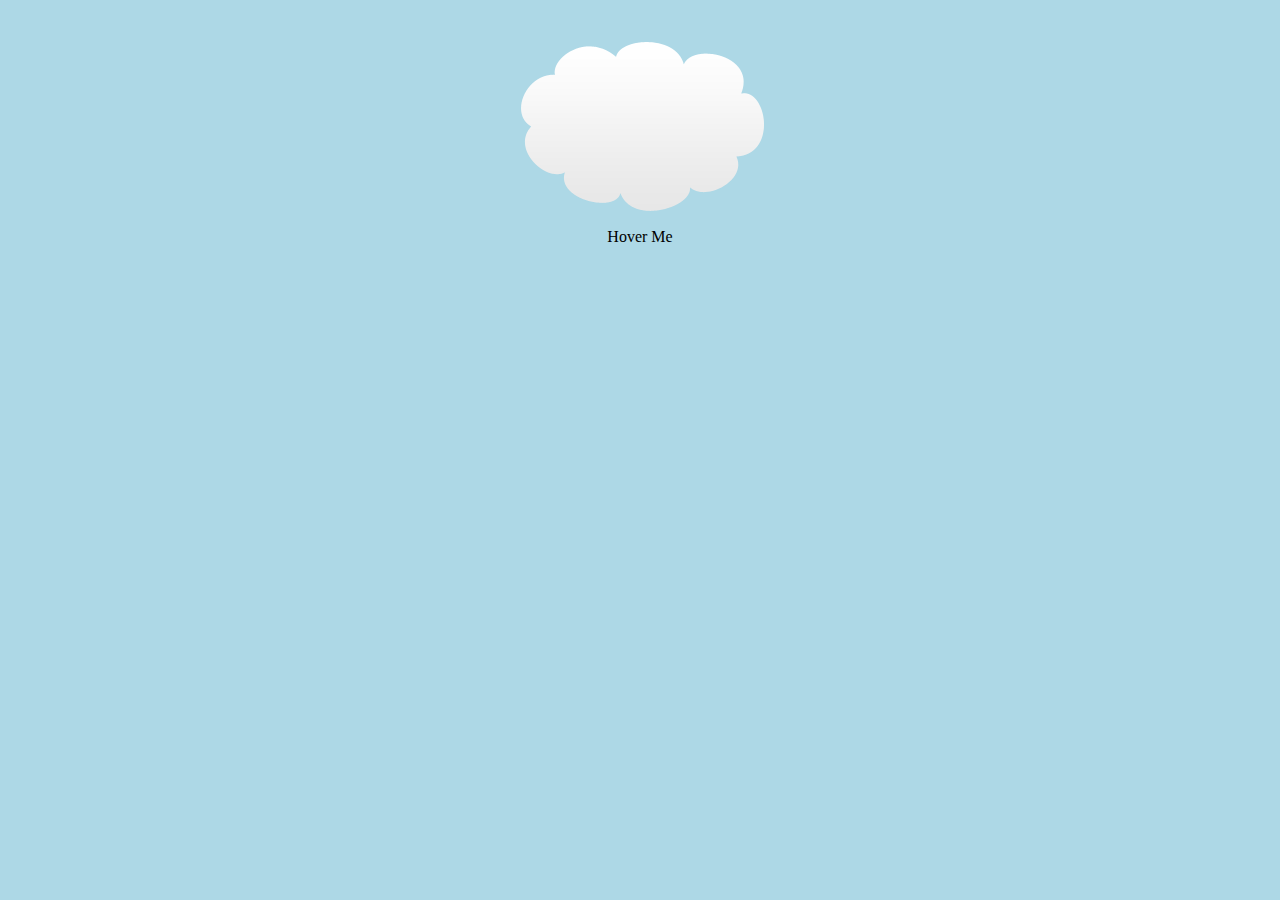
<file: index.html>
<!DOCTYPE html>
<html>
    <head>
        <title>Basket example</title>
        <link rel="stylesheet" href="style.css" type="text/css">
    </head>
        <body>
            <div class="wrapper">
                <img src="img/cloud.png" alt="cloud">
                <div class="circle">Hover Me</div>
            </div>
            
        </body>
</html>
</file>
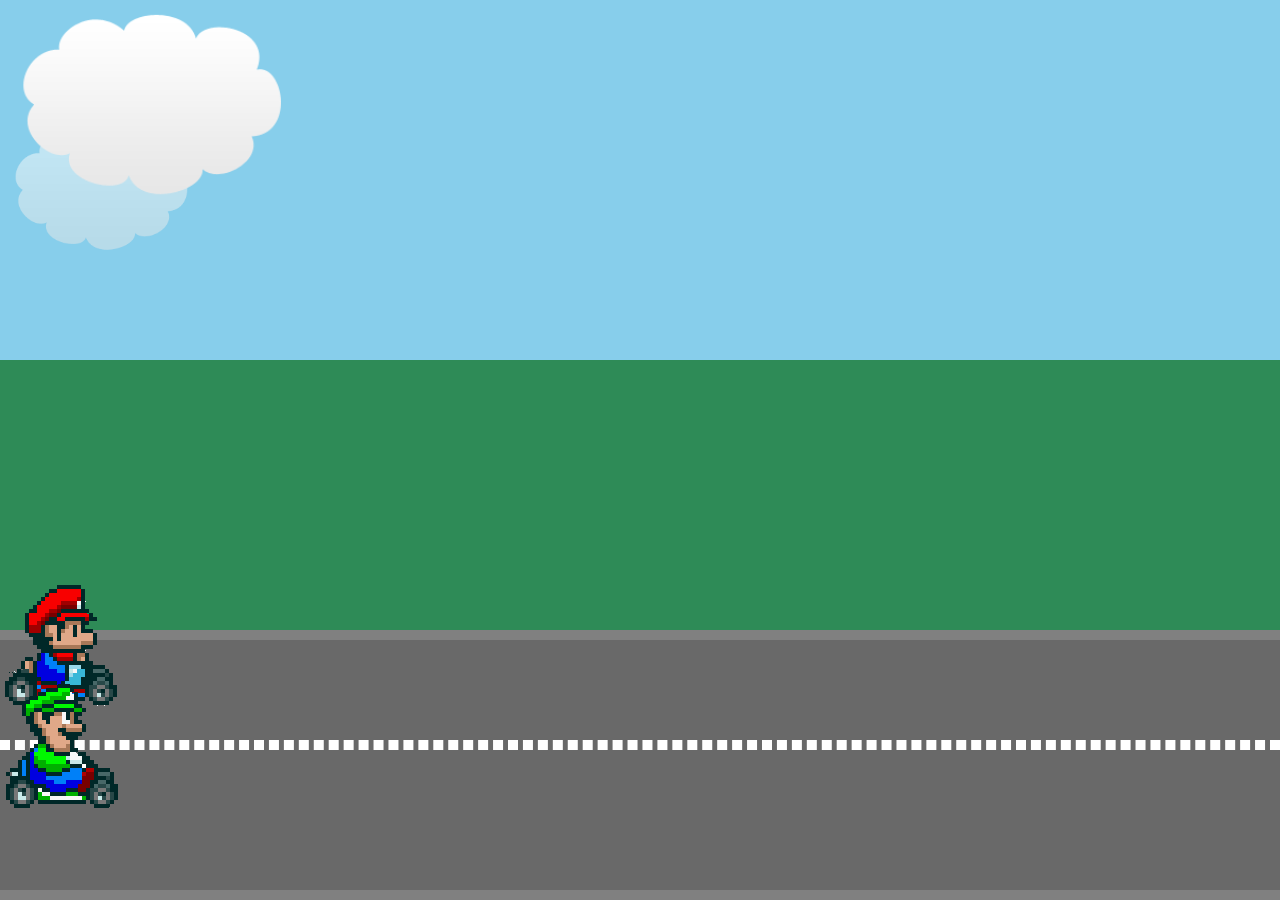
<file: index2.html>
<!DOCTYPE html>
<html>
    <head>
        <title>Mario Kart Animations</title>
        <link rel="stylesheet" href="style2.css" type="text/css">
    </head>
        <body>
        <div class="sky">
            <img class="cloud" src="img/cloud.png" alt="cloud">
            <img class="cloud" src="img/cloud.png" alt="cloud">
         </div>
            <div class="grass"></div>
            <div class="road">
             <div class="lines"></div>
             <img class="mario" src="img/mario.png" alt="mario">
             <img class="luigi" src="img/luigi.png" alt="luigi">           
            </div>
        
        </body>
</html>
</file>
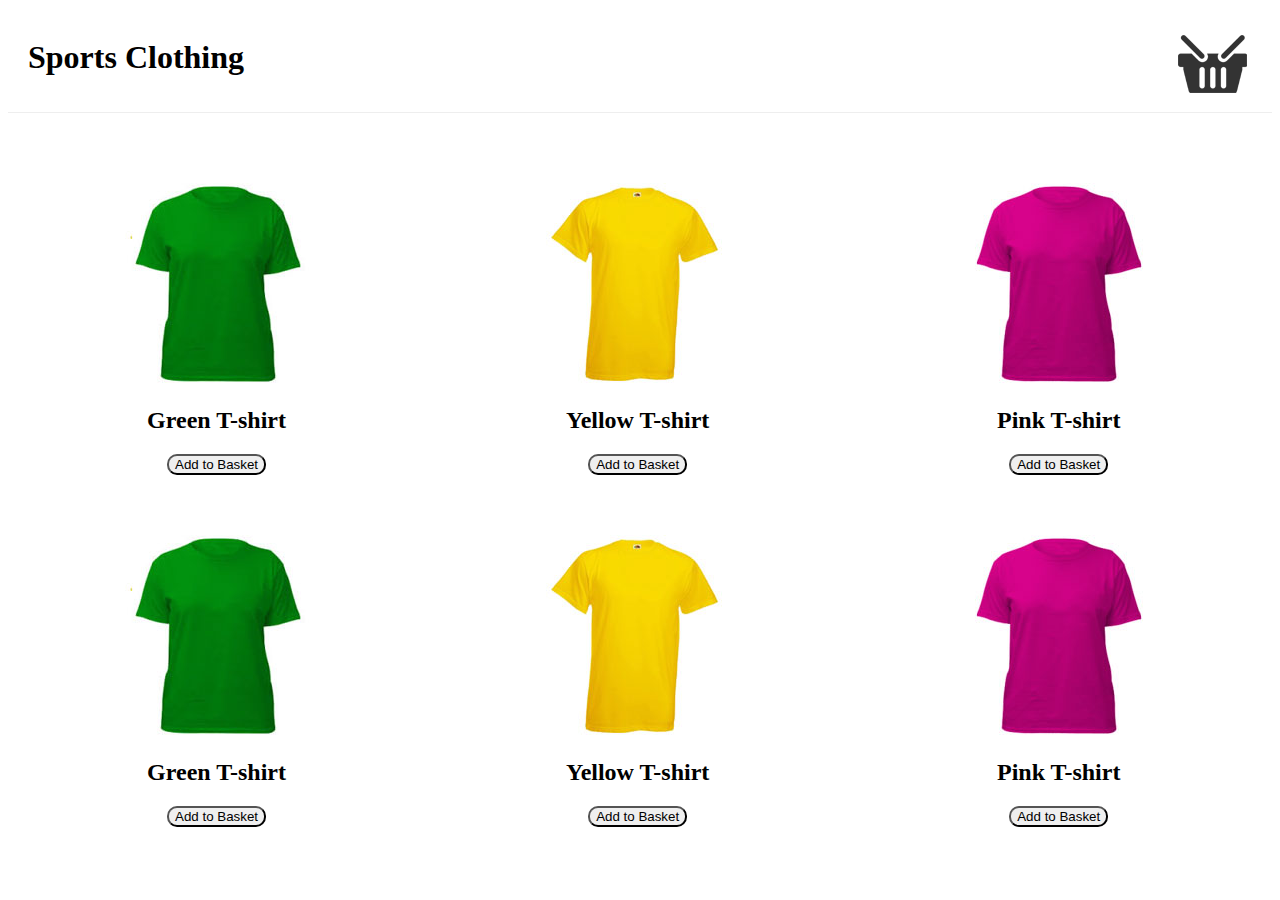
<file: css animation card/basket.html>
<!DOCTYPE html>
<html>
    <head>
        <title>Basket Example</title>
        <link rel="stylesheet" href="basket.css" tyoe="text/css">
        <script src="https://code.jquery.com/jquery-1.12.3.min.js" integrity="sha256-aaODHAgvwQW1bFOGXMeX+pC4PZIPsvn2h1sArYOhgXQ=" crossorigin="anonymous"></script>
    </head>
    <body class="basket">
        <header>
            <h1>Sports Clothing</h1>
            <div class="basket-icon"><img src="img/basket.png"></div>
        </header>
    <ul class="products">
        <li>
            <img src="img/t-1.jpg">
            <h2>Green T-shirt</h2>
            <button>Add to Basket</button>
        </li>
        <li>
            <img src="img/t-2.jpg">
            <h2>Yellow T-shirt</h2>
            <button>Add to Basket</button>
        </li>
        <li>
            <img src="img/t-3.jpg">
            <h2>Pink T-shirt</h2>
            <button>Add to Basket</button>
        </li>
        <li>
            <img src="img/t-1.jpg">
            <h2>Green T-shirt</h2>
            <button>Add to Basket</button>
        </li>
        <li>
            <img src="img/t-2.jpg">
            <h2>Yellow T-shirt</h2>
            <button>Add to Basket</button>
        </li>
        <li>
            <img src="img/t-3.jpg">
            <h2>Pink T-shirt</h2>
            <button>Add to Basket</button>
        </li>
    </ul> 
    <script>
        $("button") .on("click", function(){
            $(this).closest("li")
            .find("img")
            .clone()
            .addClass("zoom")
            .appendTo("body");
            setTimeout(function(){
                $(".zoom").remove();
            }, 1000);
        });
    </script>
    </body> 
</html>
</file>
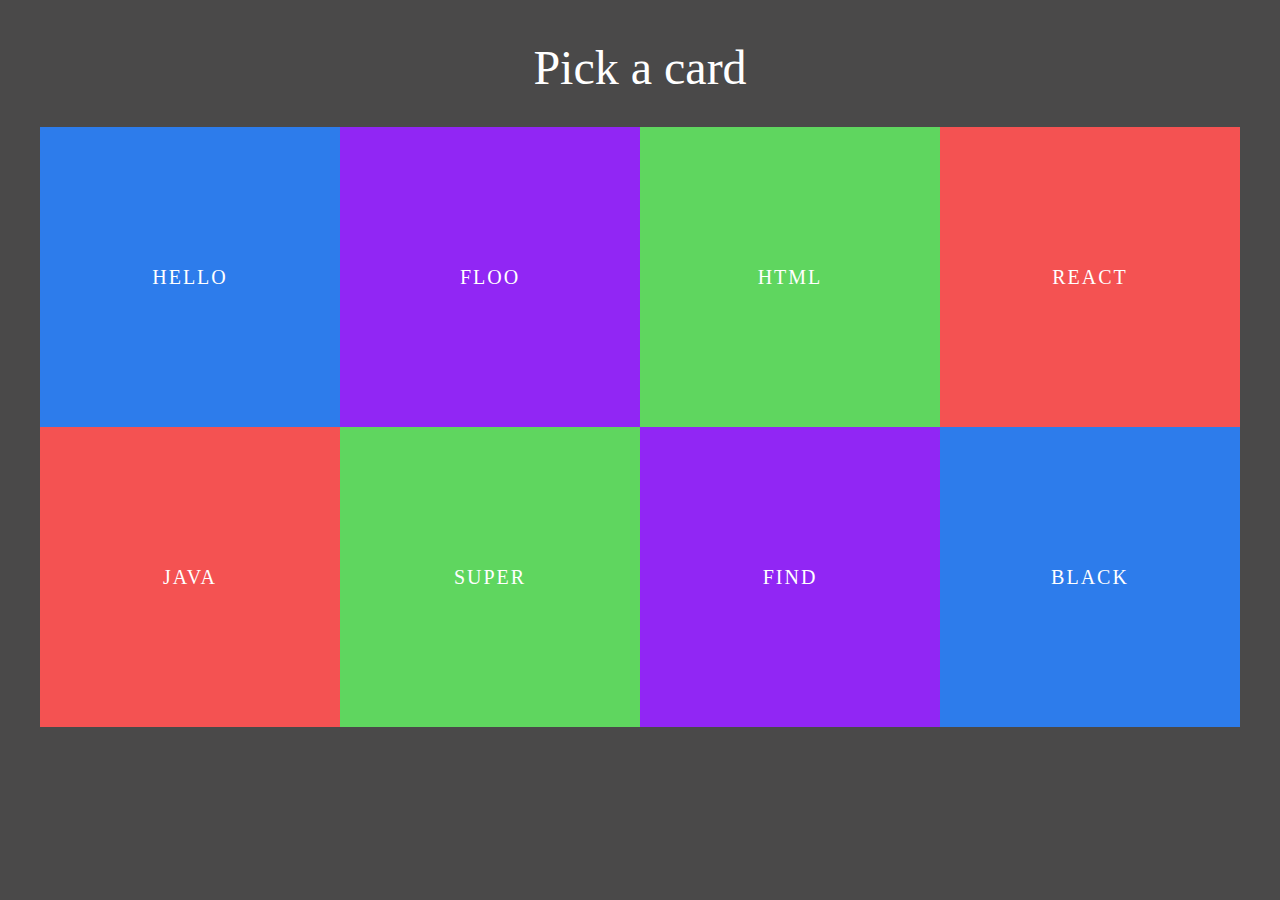
<file: css animation card/cards.html>
<!DOCTYPE html>
<html>
    <head>
        <title>Cards</title>
        <link rel="stylesheet" href="cards.css">
    </head>
    <body>
        <div class="wrapper">
        <h1>Pick a card</h1>
            <ul class="card">
                <li>
                    <div class="front" style="background: #2d7ceb">Hello</div>
                    <div class="back" style="background:  #4c8fea">World</div>
                </li>
                <li>
                    <div class="front" style="background:#9126f4">Floo</div>
                    <div class="back" style="background: #a144f7">Now</div>
                </li>
                <li>
                    <div class="front" style="background: rgb(95, 214, 95)">html</div>
                    <div class="back" style="background: rgb(77, 193, 77)">css</div>
                </li>
                <li>
                    <div class="front" style="background: rgb(244, 82, 82)">React</div>
                    <div class="back" style="background: rgb(235, 64, 64)">Next</div>
                <li>
                    <div class="front" style="background:rgb(244, 82, 82)">Java</div>
                    <div class="back" style="background: rgb(235, 64, 64)">Script</div>
                </li>
                <li>
                    <div class="front" style="background: rgb(95, 214, 95)">Super</div>
                    <div class="back" style="background: rgb(77, 193, 77)">Mario</div>
                </li>
                <li>
                    <div class="front" style="background:#9126f4">Find</div>
                    <div class="back" style="background: #a144f7">me</div>
                </li>
                <li>
                    <div class="front" style="background: #2d7ceb">Black</div>
                    <div class="back" style="background:  #4c8fea">whole</div>
                </li>
            </ul>
        </div>
    </body>
</html>
</file>
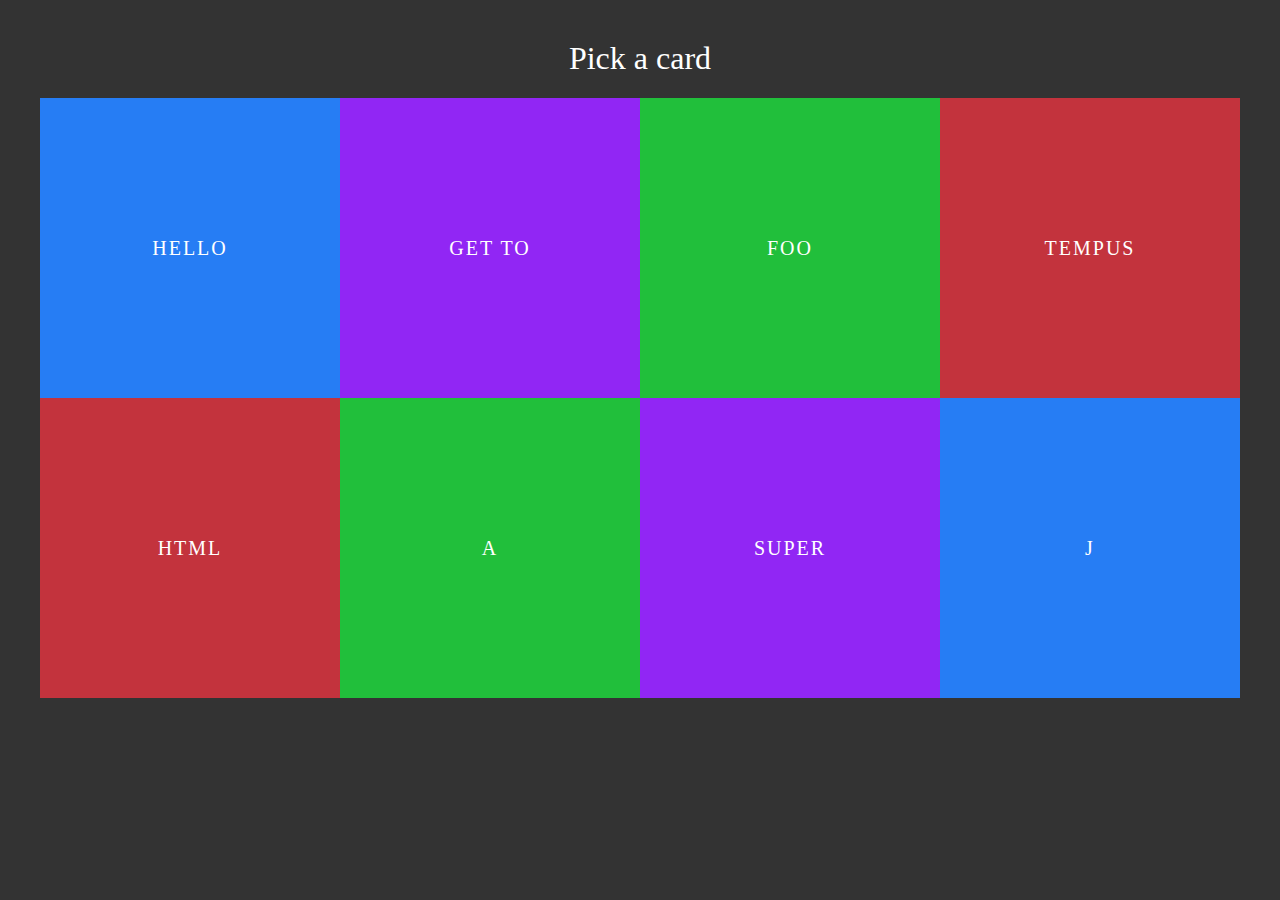
<file: css animation card/flipping.html>
<!DOCTYPE html>
    <head>
        <title>Flipping cards animation</title>
        <link rel="stylesheet" href="flipping.css" type="text/css">
    </head>
    <body>
        <div class="wrapper">
        <h1>Pick a card</h1>
        <ul class="panels">
            <li>
                <div class="front" style="background: #267df4">Hello</div>
                <div class="back" style="background: #2070df">World</div>
            </li>
            <li>
                <div class="front" style="background: #9126f4">Get to</div>
                <div class="back" style="background: #a144f7">The chopper</div>
            </li>
            <li>
                <div class="front" style="background: #21bf3b">Foo</div>
                <div class="back" style="background: #4dd763">Bar</div>
            </li>
            <li>
                <div class="front" style="background:#c3333d">Tempus</div>
                <div class="back" style="background: #e74853">Fugit</div>
            </li>
            <li>
                <div class="front" style="background: #c3333d">Html</div>
                <div class="back" style="background: #e74853">Rocks</div>
            </li>
            <li>
                <div class="front" style="background: #21bf3b">A</div>
                <div class="back" style="background: #4dd763">B</div>
            </li>
            <li>
                <div class="front" style="background: #9126f4">Super</div>
                <div class="back" style="background: #a144f7">Mariokart</div>
            </li>
            <li>
                <div class="front" style="background: #267df4">J</div>
                <div class="back" style="background: #4c8fea">Query</div>
            </li>
        </ul>
    </div>
</body>
</file>
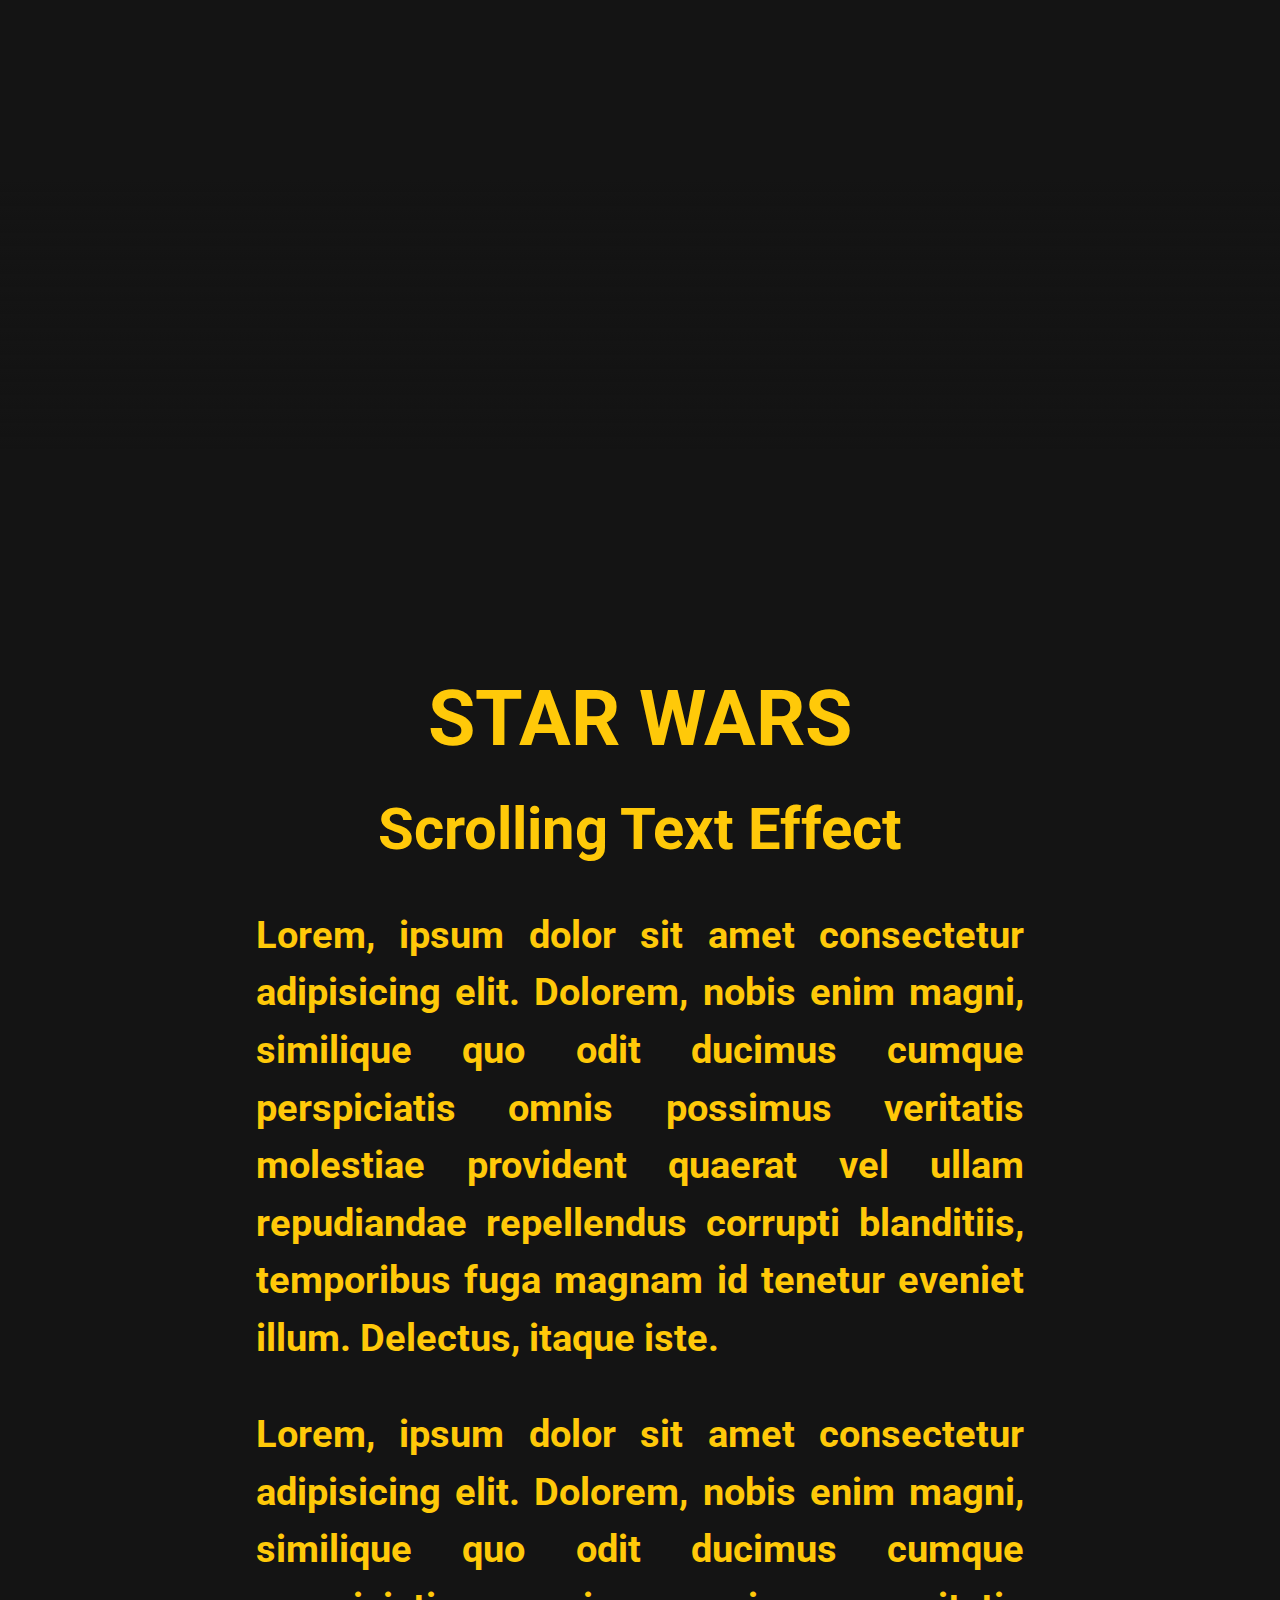
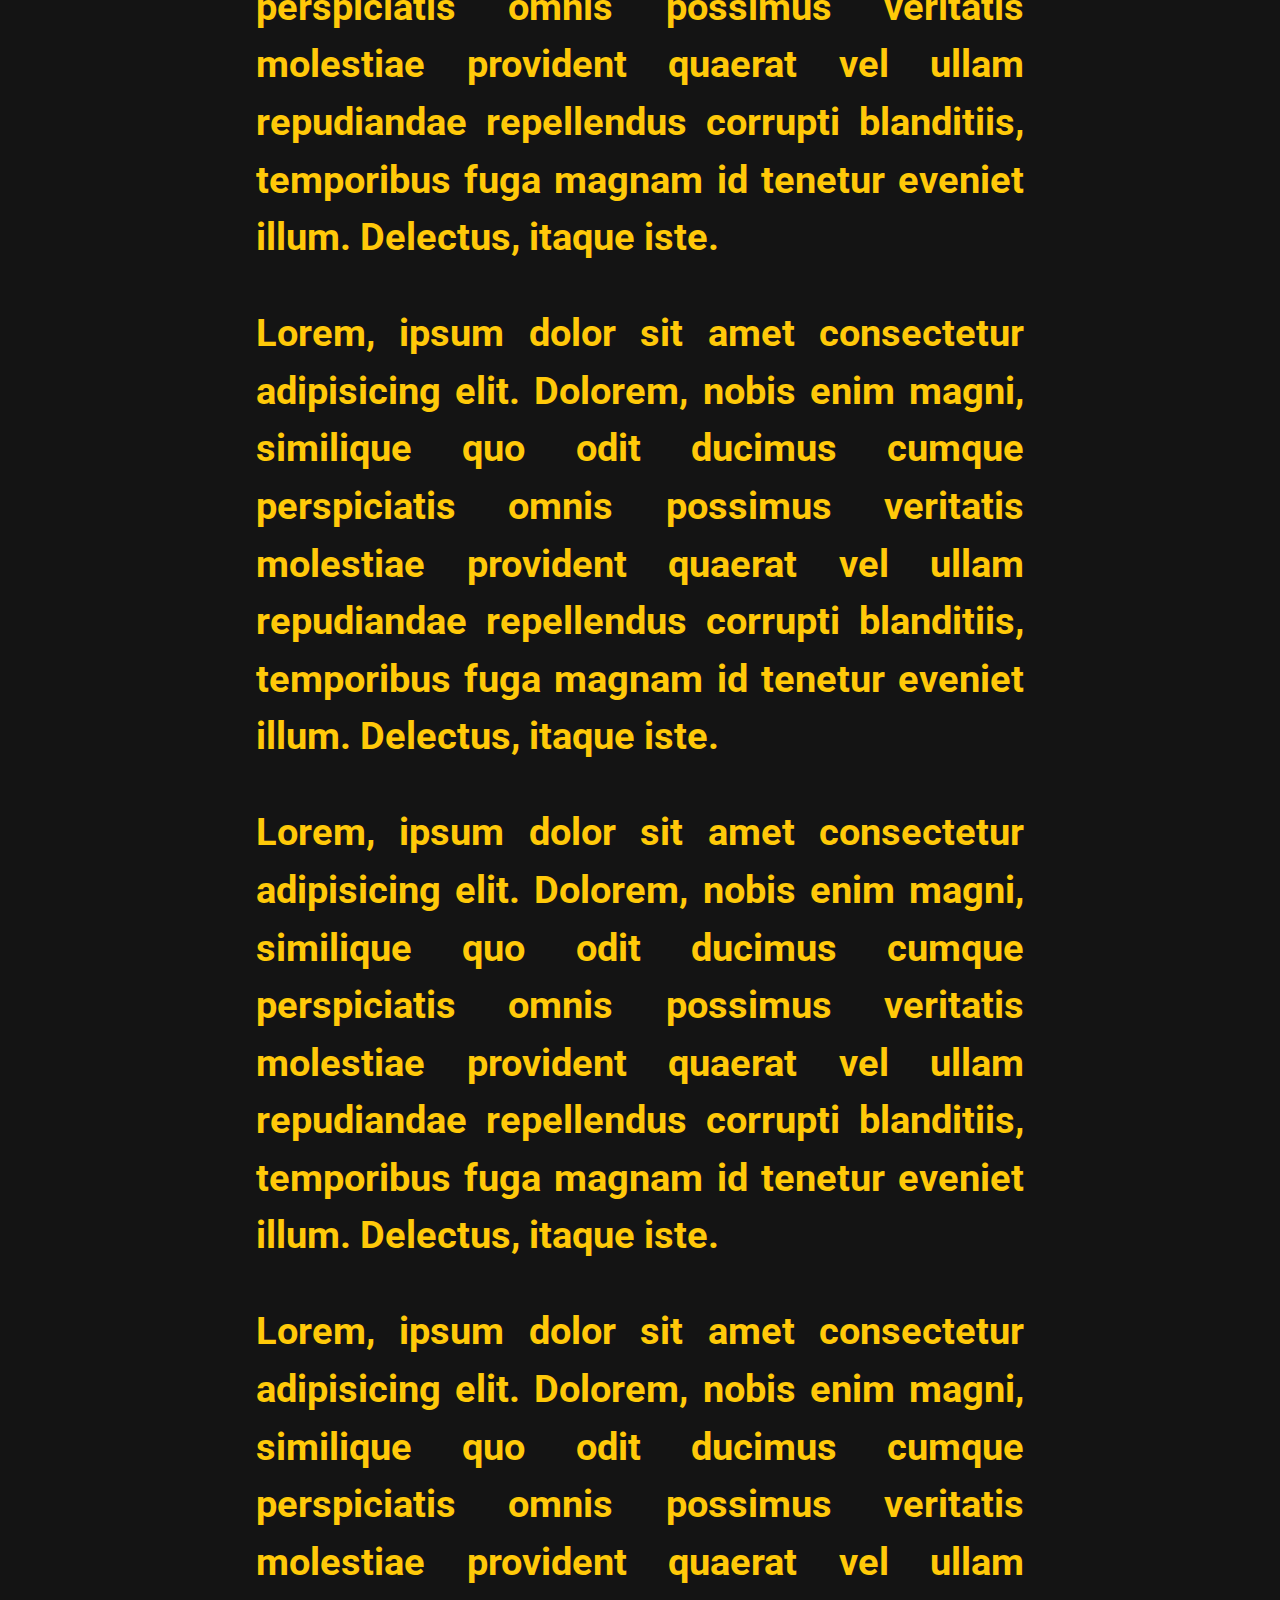
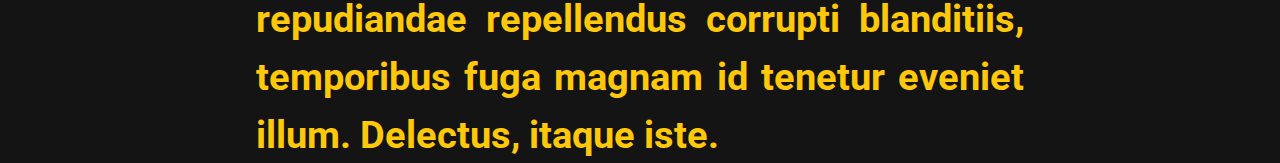
<file: css animation card/starwar.html>
<html lang="en">
    <head>
        <meta charset="UTF-8">
        <meta name="viewport" content="width=device-width, initial-scale=1.0">
        <link rel="stylesheet" href="starwar.css">
        <title>Star Wars text</title>
       </head>
        <body>
            <div class="wrapper">
                <div class="scroll-text">
                    <h1>STAR WARS</h1>
                    <h2>Scrolling Text Effect</h2>
                    <p>Lorem, ipsum dolor sit amet consectetur adipisicing elit. Dolorem, nobis enim magni, similique quo odit ducimus cumque perspiciatis omnis possimus veritatis molestiae provident quaerat vel ullam repudiandae repellendus corrupti blanditiis, temporibus fuga magnam id tenetur eveniet illum. Delectus, itaque iste.</p>
                    <p>Lorem, ipsum dolor sit amet consectetur adipisicing elit. Dolorem, nobis enim magni, similique quo odit ducimus cumque perspiciatis omnis possimus veritatis molestiae provident quaerat vel ullam repudiandae repellendus corrupti blanditiis, temporibus fuga magnam id tenetur eveniet illum. Delectus, itaque iste.</p>
                    <p>Lorem, ipsum dolor sit amet consectetur adipisicing elit. Dolorem, nobis enim magni, similique quo odit ducimus cumque perspiciatis omnis possimus veritatis molestiae provident quaerat vel ullam repudiandae repellendus corrupti blanditiis, temporibus fuga magnam id tenetur eveniet illum. Delectus, itaque iste.</p>
                    <p>Lorem, ipsum dolor sit amet consectetur adipisicing elit. Dolorem, nobis enim magni, similique quo odit ducimus cumque perspiciatis omnis possimus veritatis molestiae provident quaerat vel ullam repudiandae repellendus corrupti blanditiis, temporibus fuga magnam id tenetur eveniet illum. Delectus, itaque iste.</p>
                    <p>Lorem, ipsum dolor sit amet consectetur adipisicing elit. Dolorem, nobis enim magni, similique quo odit ducimus cumque perspiciatis omnis possimus veritatis molestiae provident quaerat vel ullam repudiandae repellendus corrupti blanditiis, temporibus fuga magnam id tenetur eveniet illum. Delectus, itaque iste.</p>
                    
                </div>
            </div> 
        </body>
</html>
</file>
<file: style.css>
body {
    background: lightblue;
    text-align: center;
}
.wrapper {
    width: 100%;
    padding: 20px;
    box-sizing: border-box; 
}

/*.wrapper {
    transform: rotateZ(-90deg) translateY(200px) scaleX(2)
}*/

/*.circle{
    width:100px;
    padding: 50px 0;
    line-height: 0;
    margin:60px auto;
    background: pink;
    color: white;
    border-radius: 50px;
    cursor: pointer;
    transition: background 1s, transform 1s 1s linear;
}
.circle:hover{
    background: salmon;
    transform: rotate(360deg);
}*/
</file>
<file: style2.css>
html, body {
    height: 100%;
    width: 100%;
    overflow: hidden;
    margin: 0;  
}

.grass, .sky, .road{
    position: relative;
}

.sky {
    height: 40%;
    background: skyblue;
}

.grass {
    height: 30%;
    background: seagreen;
}
.road {
    height: 30%;
    background: dimgray;
    box-sizing: border-box;
    border-top: 10px solid grey;
    border-bottom: 10px solid grey;
    width: 100%;
}
.lines {
    box-sizing: border-box;
    border: 5px dashed #fff;
    height: 0px;
    width: 100%;
    position: absolute;
    top: 40%;
}
.mario {
    position: absolute;
    top: -60px;
    left: 0px;

    /*animation-name: drive;
    animation-duration: 3s;
    animation-fill-mode: both;
    animation-iteration-count: infinite;
    animation-timing-function: linear;*/
    animation: drive 6s both infinite linear,
               jump 0.6s 1.2s ease; 

}
.luigi {
    position: absolute;
    top: 40px;
    left: 0;
    animation: drive 5s both infinite reverse linear;
    /*animation-duration: 5s;
    animation-fill-mode: both;
    animation-iteration-count: infinite;
    animation-direction: reverse; 
    animation-timing-function: linear;*/
}

.cloud{
    position: absolute;
}
.cloud:nth-child(1){
    width: 200px;
    top: 120px;
    opacity: 0.5;
    animation: wind 80s linear infinite reverse;
}
.cloud:nth-child(2){
    width: 300px;
    top:0;
    animation: wind 50s linear infinite reverse;
}
@keyframes drive{   
    from{ transform: translateX(-200px)}
    to{ transform: translateX(1000px)}
}
@keyframes wind{
    from{left: -300px}
    to{left: 100%;}
}
@keyframes jump{
    0%{ top: -40px}
    50%{ top: -100px}
    100%{ top: -40px} 
}
</file>
<file: css animation card/basket.css>
/*// BASKET BASE STYLES//*/

header{
    padding: 10px 20px;
    border-bottom: 1px solid #eee;
    background: #fff;
}
header:after{
    display: block;
    content: "";
    clear: both;
}
.basket ul{
    padding: 0;
    margin-top: 40px;
}
.basket li{
    display: inline-block;
    list-style-type: none;
    width: 30%;
    margin: 30px 1.5%;
    text-align: center;
}
.basket button{
    border-radius: 10px;
    cursor: pointer;
}
.basket header div{
    float: right;
    position: relative;
    z-index: 1;
}
.basket header h1{
    float: left;
}
/*//BASKET ANIMATION STYLES //*/

.zoom {
    position: absolute;
    top: 40px;
    right: 50%;
    width: 40px;
    opacity: 0;
    animation: zoom 1s ease forwards;
}
@keyframes zoom{
    0%{opacity: 0}
    50%{opacity: 1}
    100%{opacity: 0; right: 40px}
}
</file>
<file: css animation card/cards.css>
body{
    background: rgb(74, 73, 73);
    font-family: Verdana;
}
.wrapper{
    width: 100%;
    max-width: 1200px;
    margin: 40px auto;
}
h1 {
    text-align: center;
    color: #fff;
    font-weight: normal;
    font-size: 48px;
}
.card{
    list-style-type: none;
    padding: 0;
}

.card li{
    position: relative;
    width: 25%;
    margin:0;
    display: block;
    box-sizing: border-box;
    float: left
}
.card li div{
    width:100%;
    padding: 50% 0;
    text-align: center;
    color: #fff;
    font-size: 20px;
    text-transform: uppercase;
    letter-spacing: 2px;
    line-height: 0;
    cursor: pointer;
}
/*//Animation Styles//*/

.card div.back{
    transform: rotateY(90deg);
}
.card div.front{
    position: absolute;
}
.card li:hover div.front{
    animation: twirl 0.2s ease-in forwards;
}
.card li:hover div.back{
    animation: twirl 0.2s 0.2s ease-out forwards reverse;
}
@keyframes twirl{
    0%{transform: rotateY(0deg)}
    100%{transform: rotateY(90deg)}
}
</file>
<file: css animation card/flipping.css>
body {
    background:  #333;
    font-family: Verdana;
}
.wrapper {
    width: 100%;
    max-width: 1200px;
    margin: 40px auto;
}
h1 {
    color: #fff;
    font-weight: normal;
    text-align: center;
    font-family: 48px;
}
.panels{
    list-style-type: none;
    padding: 0;
}
.panels li{
    position: relative;
    width: 25%;
    margin: 0;
    display: block;
    box-sizing: border-box;
    float: left;
}
.panels li div{
    width: 100%;
    padding: 50% 0;
    text-align: center;
    color: #fff;
    font-size: 20px;
    text-transform: uppercase;
    letter-spacing: 2px;
    line-height: 0;
    cursor: pointer;
}
/*//ANIMATION STYLES //*/

.panels div.back{
    transform: rotateY(90deg);
}
.panels div.front{
    position: absolute;
}
.panels li:hover div.front{
    animation: twirl 0.2s ease-in forwards;
}
.panels li:hover div.back{
    animation: twirl 0.2s 0.2s ease-out forwards reverse;
}
@keyframes twirl{
    0%{transform: rotateY(0deg)}
    100%{transform: rotateY(90deg)}
}
</file>
<file: css animation card/starwar.css>
@import url('https://fonts.googleapis.com/css2?family=Roboto:wght@500;700&display=swap');
body{
    background: rgb(20,20, 20);
    overflow: hidden;
    font-family: 'Roboto';
    /*push down the wraper by half the page */
    margin: 50% 0 0 0;
    position: relative;
}
body::after{
    content: '';
    position: fixed;
    top: 0;
    width:100%;
    height: 50%;
    background: linear-gradient(180deg, rgba(20,20,20,1) 40%, rgba(20,20,20,0) 100%);
}
.wrapper{
    display: flex;
    height: 100%;
    width: 60%;
    margin:0 auto;
    perspective: 450px;
}
.scroll-text{
    color: #ffc909;
    font-size: 3vw;
    line-height: 1.5em;
    font-weight: bold;
    text-align: justify;
    position: relative; 
    animation: scroll 60s linear forwards;

}
h1, h2 {
    text-align: center;
}
@keyframes scroll{
    from { top: 0; transform:translateZ(0) rotateX(20deg); }
    to { top: -7500px; transform: translateZ(-2500px) rotateX(21deg); }
}
</file>
